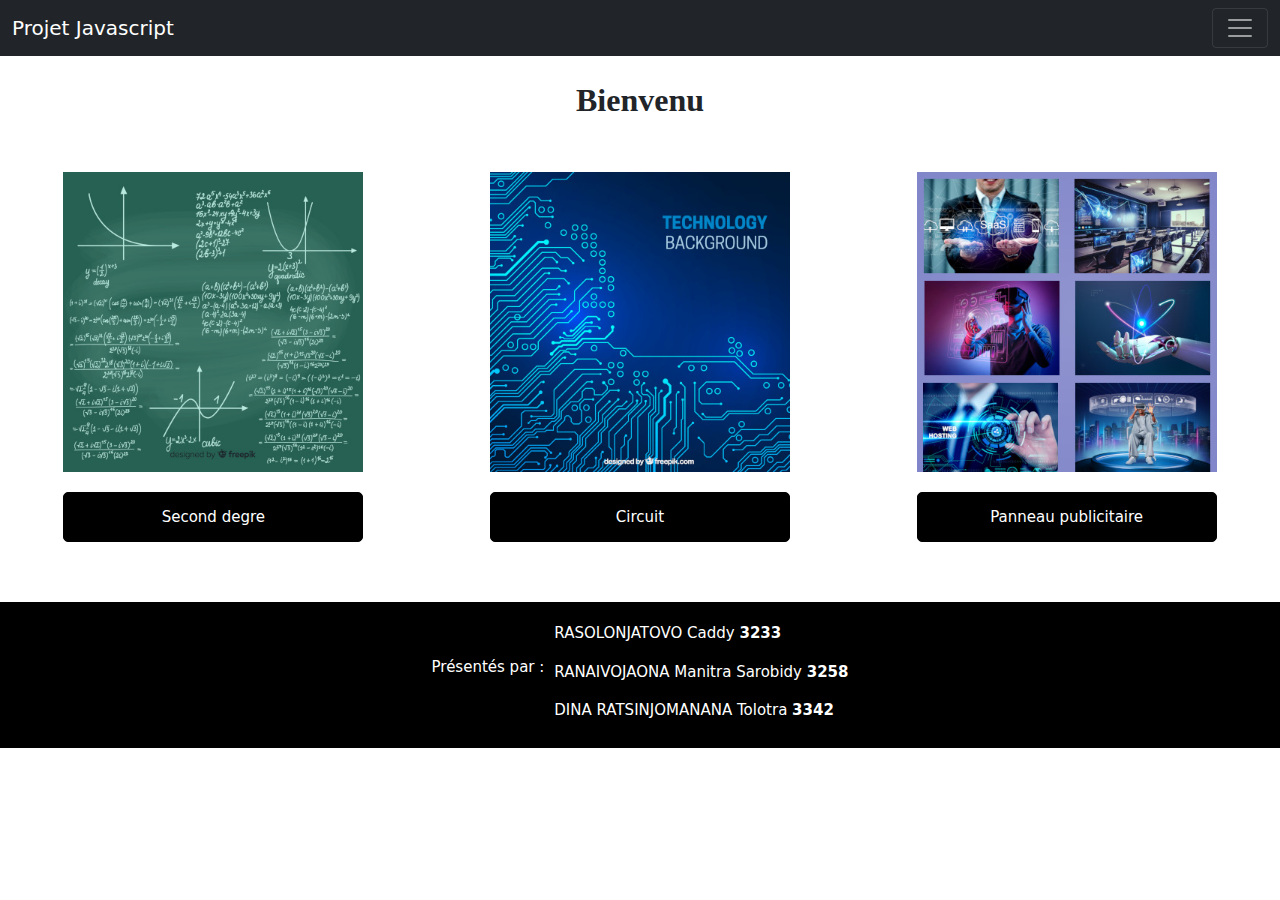
<file: Home/index.html>
<!DOCTYPE html>
<html lang="en">

<head>
    <meta charset="UTF-8">
    <title>Accueil</title>

    <!-- Offline library -->
    <script src="../Lib/JQuery.js"></script>
    
    <link rel="stylesheet" href="../Lib/jquery-ui/jquery-ui.min.css">
    <script src="../Lib/jquery-ui/jquery-ui.min.js"></script>

    <link rel="stylesheet" href="../Lib/bootstrap/css/bootstrap.min.css">
    <script src="../Lib/bootstrap/js/bootstrap.min.js"></script>

    <!-- style and script -->
    <link rel="stylesheet" href="accueil.css">
    <script src="accueil.js" defer></script>
</head>

<body>
    <header>
        <nav class="navbar navbar-dark bg-dark" aria-label="First navbar example">
            <div class="container-fluid">

                <a class="navbar-brand" href="#">Projet Javascript</a>

                <button class="navbar-toggler collapsed" type="button" data-bs-toggle="collapse"
                    data-bs-target="#navigation" aria-expanded="false">
                    <span class="navbar-toggler-icon"></span>
                </button>

                <div class="navbar-collapse collapse" id="navigation">
                    <ul class="navbar-nav mb-2">
                        <li class="nav-item">
                            <a class="nav-link active" href="../Home/index.html">Home</a>
                        </li>
                        <li class="nav-item">
                            <a class="nav-link" href="../Circuit/circuit.html">Circuit</a>
                        </li>
                        <li class="nav-item">
                            <a class="nav-link" href="../Equation/equation.html">Équation</a>
                        </li>
                        <li class="nav-item">
                            <a class="nav-link" href="../Slide/index.html">Publicitaire</a>
                        </li>
                    </ul>
                </div>

            </div>
        </nav>
    </header>

    <h2></h2>

    <main>
        <div class="tout">
            <div class="projet" onclick="window.location='../Equation/equation.html'">
                <div class="img">
                    <img src="Res/equation.jpg" alt="" width="300px" height="300px">
                </div>
                <div class="btn">Second degre</div>
            </div>
            <div class="projet" onclick="window.location='../Circuit/circuit.html'">
                <div class="img">
                    <img src="Res/circuit.jpg" alt="" width="300px" height="300px">
                </div>
                <div class="btn">Circuit</div>
            </div>
            <div class="projet" onclick="window.location='../Slide/slide.html'">
                <div class="img">
                    <img src="Res/slide.jpg" alt="" width="300px" height="300px">
                </div>
                <div class="btn">Panneau publicitaire</div>
            </div>
        </div>
    </main>

    <footer>
        <div class="membre">
            <div class="membre-presentation">
                <p> Présentés par :</p>
                <div class="s">
                    <p>RASOLONJATOVO Caddy <span>3233</span> </p>
                    <p>RANAIVOJAONA Manitra Sarobidy <span>3258</span></p>
                    <p>DINA RATSINJOMANANA Tolotra <span>3342</span></p>
                </div>
            </div>
        </div>
    </footer>

</body>

</html>
</file>
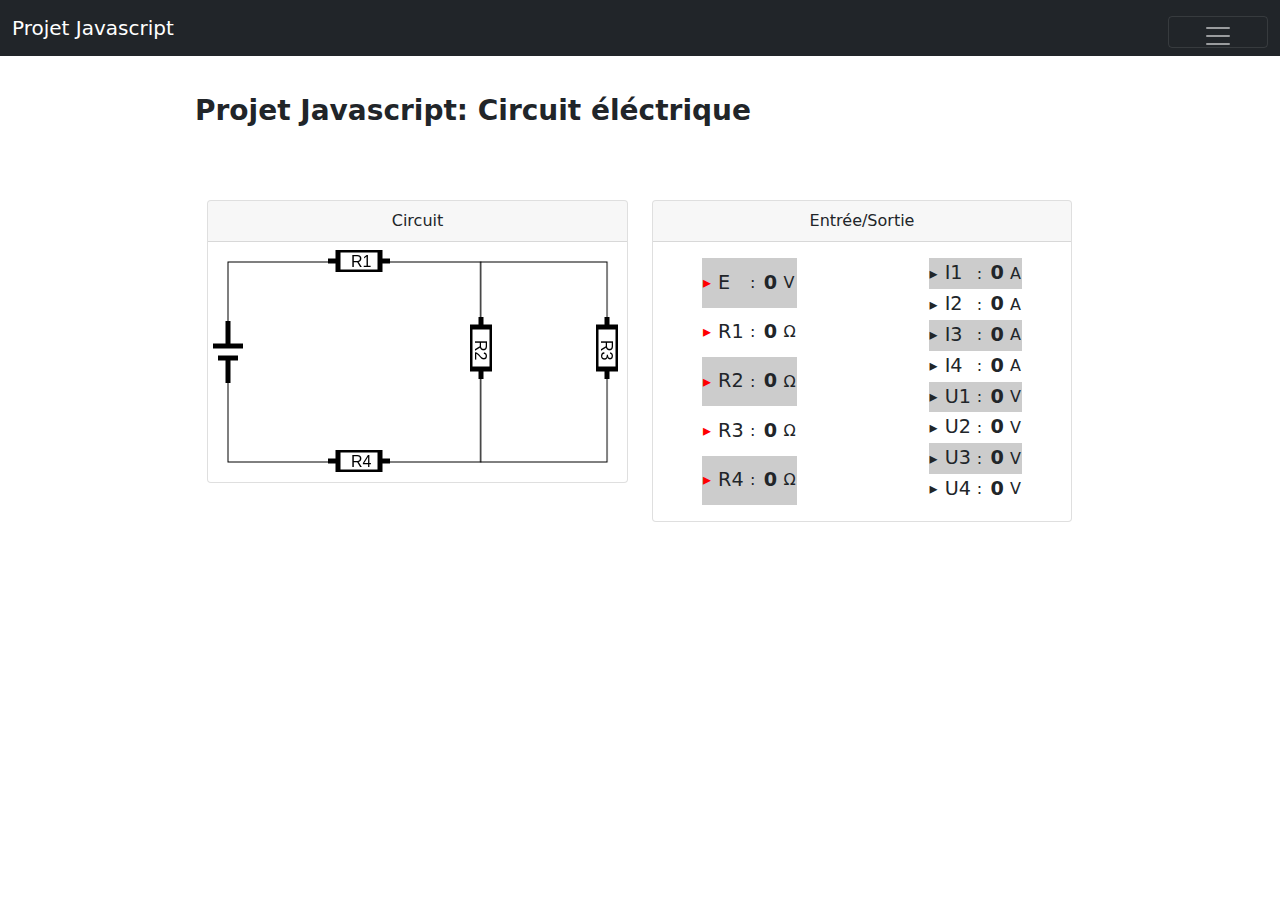
<file: Circuit/circuit.html>
<!DOCTYPE html>
<html lang="en">
<head>
    <meta charset="UTF-8">
    <title>Circuit</title>


    <!-- offline library -->
    <script src="../Lib/JQuery.js"></script>

    <script src="../Lib/jquery-ui/jquery-ui.min.js"></script>
    <link rel="stylesheet" href="../Lib/jquery-ui/jquery-ui.min.css">

    <link rel="stylesheet" href="../Lib/bootstrap/css/bootstrap.min.css">
    <script src="../Lib/bootstrap/js/bootstrap.min.js"></script>
    
    <link rel="stylesheet" href="style.css">
    <script src="calcul.js"></script>
    <script src="event.js"></script>
    <script src="content.js"></script>
    <script src="engine.js"></script>
</head>
<body>
    <header>
        <nav class="navbar navbar-dark bg-dark" aria-label="First navbar example">
            <div class="container-fluid">

                <a class="navbar-brand" href="#">Projet Javascript</a>

                <button class="navbar-toggler collapsed" type="button" data-bs-toggle="collapse"
                    data-bs-target="#navigation" aria-expanded="false">
                    <span class="navbar-toggler-icon"></span>
                </button>

                <div class="navbar-collapse collapse" id="navigation">
                    <ul class="navbar-nav mb-2">
                        <li class="nav-item">
                            <a class="nav-link" href="../Home/index.html">Home</a>
                        </li>
                        <li class="nav-item">
                            <a class="nav-link active" href="../Circuit/circuit.html">Circuit</a>
                        </li>
                        <li class="nav-item">
                            <a class="nav-link" href="../Equation/equation.html">Équation</a>
                        </li>
                        <li class="nav-item">
                            <a class="nav-link" href="../Slide/slide.html">Publicitaire</a>
                        </li>
                    </ul>
                </div>

            </div>
        </nav>
    </header>

    <main class="d-grid">
        <div id="bg">
            <div class="popup">
                <div id="title">Input</div>
                <div id="input_group">
                    <label for="input">label</label>
                    <input type="text" id="input">
                </div>
                <div id="button_group">
                    <button id="cancel" onclick="hidePopup()">Cancel</button>
                    <button id="ok" onclick="setData();hidePopup();">Ok</button>
                </div>
            </div>
        </div>

        <div class="fs-3 fw-bold row">
            Projet Javascript: Circuit éléctrique
        </div>
        
        <div class="row">
            <div class="col-6">
                <div class="card" id="circuit_cont">
                    <div class="card-header text-center">
                        Circuit
                    </div>
                    <canvas id="main"></canvas>
                    <div id="comp_cont"> 
                        <canvas class="comp" id="E"></canvas>
                        <canvas class="comp R" id="R1"></canvas>
                        <canvas class="comp R" id="R2"></canvas>
                        <canvas class="comp R" id="R3"></canvas>
                        <canvas class="comp R" id="R4"></canvas>
                    </div>
                </div>
            </div>
            
            <div class="col-6">
                <div class="card" id="data_container">
                    <div class="card-header text-center">
                        Entrée/Sortie
                    </div>
                    <div class="card-body d-flex justify-content-around">
                        <table id="input_list"></table>
                        <div></div>
                        <table id="output_list"></table>
                        <button type="button" hidden>Calculer</button>
                    </div>
                </div>
            </div>
        </div>

    </main>

</body>
</html>
</file>
<file: Home/accueil.css>
*{
    margin: 0;
    padding: 0;

}

h2{
    text-align: center;
    padding: 25px;
    font-size: 32px;
    font-weight: bold;
    font-family: cursive;
     
}

.tout{
    display: flex;
    justify-content: space-around;
    flex-wrap: nowrap;
    width: 100%;
    padding-top: 20px;
    height: 450px;
}

.img{
    margin-bottom: 20px;
    transition: 1s;
}

.img:hover{
    transform: scale(1.05);
    transition: .2s;
    cursor: pointer;
}

.btn{
    margin: auto;
    border: 1px solid black;
    border-radius: 5px;
    height: 50px;
    cursor: pointer;
    background-color: black;
    color: white; 
    transition: 1s;
    display: flex;
    align-items: center;
    justify-content: center;
    padding: 0;
}

.btn {
    text-decoration: none;
    height: 50px;
    font-size: 15px;
    color: white;
}

.btn:hover{
    background-color: gray;
    transition: 0.5s;
    height: 50px;
    border-color: gray;
}

footer{
    background-color: black;
    padding: 10px;
    width: 100%;
}

footer.membre{
    display: flex;
    margin: auto;
}

.membre .membre-presentation{
    display: flex;
   justify-content: center;
   align-items: center;
    color: white;
    font-size: 15px;   
}

.s{
    padding-top: 10px;
    padding-left: 10px;
}

.s span{
    font-weight: bold;
}
</file>
<file: Circuit/style.css>
main {
    height: 500px;
    display: flex;
    align-items: center;
    justify-content: space-around;
}

#bg {
    z-index: 99;
    position: absolute;
    top: 0; left: 0;
    width: 100%;
    height: 100%;
    display: none;
    justify-content: center;
    align-items: center;
    background-color: rgba(0, 0, 0, 0.7);
}

.popup {
    color: aliceblue;
    position: absolute;
    /* top: -204px; left: -504px; */
    width: 300px;
    height: 150px;
    border: 2px double;
    border-radius: 10px;
    background-color: rgb(37, 37, 37);
}

.popup #title {
    font-size: larger;
    font-weight: bolder;
    margin: 5px 20px;
}

.popup #input_group {
    display: flex;
    justify-content: space-around;
    align-items: center;
    margin: auto;
    height: 70px;
}

.popup input {
    background-color: transparent;
    color: aliceblue;
}

.popup input:focus {
    outline: none;
    border-color: cadetblue;
}

.popup #button_group {
    display: flex;
    justify-content: end;
    padding: 5px;
}

#circuit_cont {
    position: relative;
}

#comp_cont {
    position: absolute;
    top: 0; left: 0;
}

canvas.comp {
    background: white;
    position: absolute;
    top: 0; left: 0;
    cursor: pointer;
}

canvas.comp:hover {
    transform: scale(1.05);
}

#data_container {
    width: 420px;
    display: flex;
    justify-content: space-around;
}

table {
    border-collapse: collapse;
}

.label {
    width: 32px;
    font-size: larger;
}

.value {
    width: 24px;
    font-size: larger;
    font-weight: bold;
    text-align: center;
}

#input_list *.value {
    cursor: pointer;
}

#input_list tr.incomplet *.state {
    color: red;
}

#input_list tr.complet *.state {
    color: green;
}

button {
    width: 100px;
    height: 32px;
    align-self: flex-end;
}

tr:nth-child(2n-1) {
    background-color: rgba(128, 128, 128, 0.4);
}
</file>
